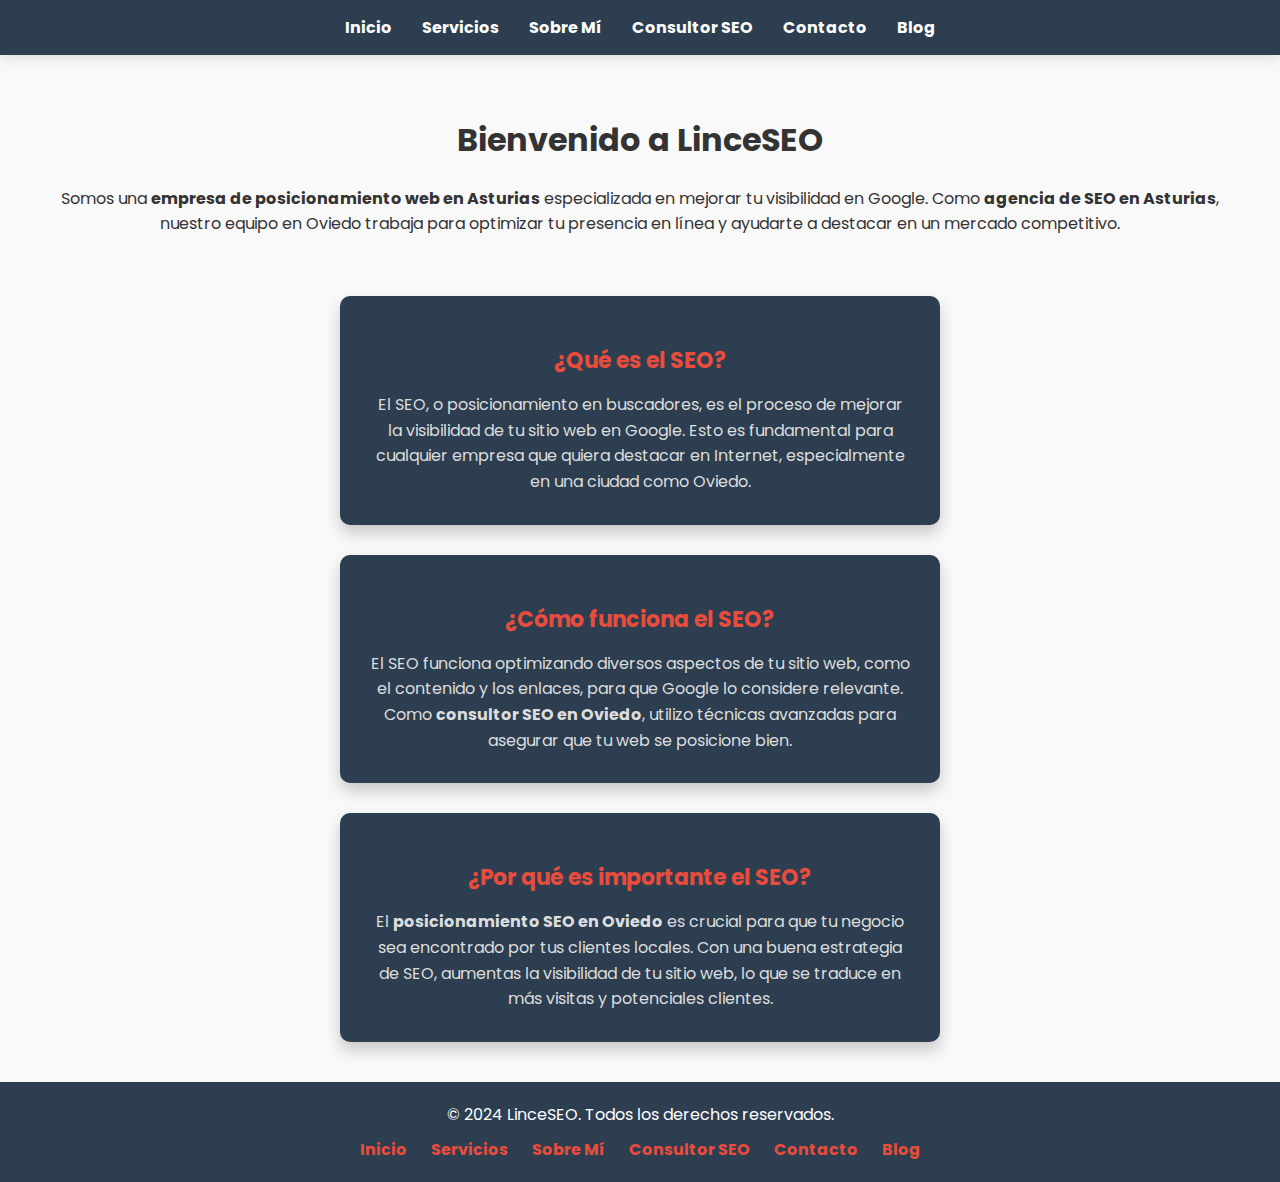
<file: index.html>
<!DOCTYPE html>
<html lang="es">
<head>
    <meta charset="UTF-8">
    <meta name="viewport" content="width=device-width, initial-scale=1.0">
    <title>▷ Agencia de SEO en Oviedo y Asturias | Lince SEO</title>
    <link rel="canonical" href="https://pabloypunto.github.io/linceSEO/index.html" />
    <meta name="description" content="LinceSEO es tu agencia de SEO en Oviedo y Asturias. Ofrecemos servicios especializados para mejorar tu presencia en línea y aumentar tu visibilidad en los motores de búsqueda.">
    <link rel="icon" href="favicon.png" type="image/png">
    <link href="https://fonts.googleapis.com/css2?family=Poppins:wght@400;700&display=swap" rel="stylesheet">
    <link rel="stylesheet" href="styles.css">

    <!-- Etiqueta Meta de Verificación de Google -->
    <meta name="google-site-verification" content="KhcNUhuyT9WYseYb_QMrOeAzksd4kmlthZgZY6O2kFU" />
</head>
<body>
    <nav>
        <ul>
            <li><a href="index.html">Inicio</a></li>
            <li><a href="servicios.html">Servicios</a></li>
            <li><a href="sobre-mi.html">Sobre Mí</a></li>
            <li><a href="consultor-seo-oviedo.html">Consultor SEO</a></li>
            <li><a href="contacto.html">Contacto</a></li>
            <li><a href="blog.html">Blog</a></li>
        </ul>
    </nav>

    <div class="container">
        <h1>Bienvenido a LinceSEO</h1>
        <p>Somos una <strong>empresa de posicionamiento web en Asturias</strong> especializada en mejorar tu visibilidad en Google. Como <strong>agencia de SEO en Asturias</strong>, nuestro equipo en Oviedo trabaja para optimizar tu presencia en línea y ayudarte a destacar en un mercado competitivo.</p>

        <!-- Cards SEO -->
        <div class="cards">
            <div class="card">
                <h2>¿Qué es el SEO?</h2>
                <p>El SEO, o posicionamiento en buscadores, es el proceso de mejorar la visibilidad de tu sitio web en Google. Esto es fundamental para cualquier empresa que quiera destacar en Internet, especialmente en una ciudad como Oviedo.</p>
            </div>
            <div class="card">
                <h2>¿Cómo funciona el SEO?</h2>
                <p>El SEO funciona optimizando diversos aspectos de tu sitio web, como el contenido y los enlaces, para que Google lo considere relevante. Como <strong>consultor SEO en Oviedo</strong>, utilizo técnicas avanzadas para asegurar que tu web se posicione bien.</p>
            </div>
            <div class="card">
                <h2>¿Por qué es importante el SEO?</h2>
                <p>El <strong>posicionamiento SEO en Oviedo</strong> es crucial para que tu negocio sea encontrado por tus clientes locales. Con una buena estrategia de SEO, aumentas la visibilidad de tu sitio web, lo que se traduce en más visitas y potenciales clientes.</p>
            </div>
        </div>
    </div>

    <!-- Footer -->
    <footer>
        <div class="footer-container">
            <p>&copy; 2024 LinceSEO. Todos los derechos reservados.</p>
            <ul class="footer-links">
                <li><a href="index.html">Inicio</a></li>
                <li><a href="servicios.html">Servicios</a></li>
                <li><a href="sobre-mi.html">Sobre Mí</a></li>
                <li><a href="consultor-seo-oviedo.html">Consultor SEO</a></li>
                <li><a href="contacto.html">Contacto</a></li>
                <li><a href="blog.html">Blog</a></li>
            </ul>
        </div>
    </footer>
    <script>
    document.addEventListener('DOMContentLoaded', function() {
        const menuToggle = document.querySelector('.menu-toggle');
        const nav = document.querySelector('nav');

        menuToggle.addEventListener('click', function() {
            nav.classList.toggle('active');
        });
    });
</script>
</body>
</html>
</file>
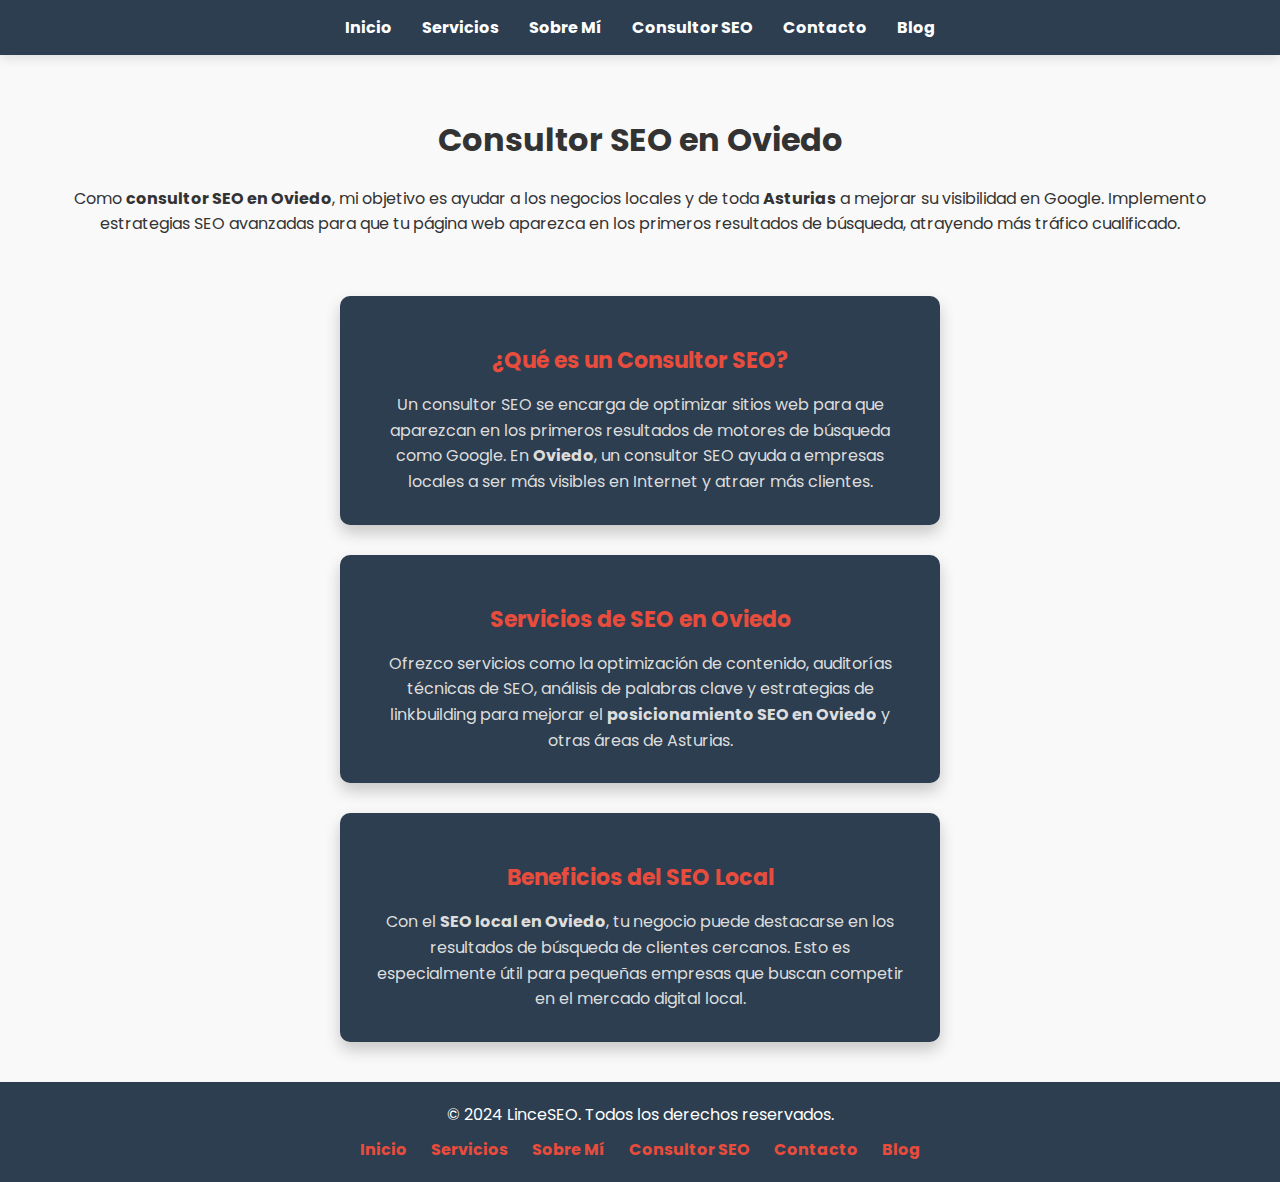
<file: consultor-seo-oviedo.html>
<!DOCTYPE html>
<html lang="es">
<head>
    <meta charset="UTF-8">
    <meta name="viewport" content="width=device-width, initial-scale=1.0">
    <title>▷ Consultor SEO en Oviedo | LinceSEO</title>
    <meta name="description" content="Servicios de Consultoría SEO en Oviedo y Asturias. Mejora la visibilidad de tu negocio en los motores de búsqueda con estrategias SEO personalizadas.">
    <link rel="icon" href="favicon.png" type="image/png">
    <!-- Enlace a Google Fonts para asegurar la fuente Poppins -->
    <link href="https://fonts.googleapis.com/css2?family=Poppins:wght@400;700&display=swap" rel="stylesheet">
    <link rel="stylesheet" href="styles.css">
</head>
<body>
    <nav>
        <ul>
            <li><a href="index.html">Inicio</a></li>
            <li><a href="servicios.html">Servicios</a></li>
            <li><a href="sobre-mi.html">Sobre Mí</a></li>
            <li><a href="consultor-seo-oviedo.html">Consultor SEO</a></li> <!-- Nuevo enlace en el menú -->
            <li><a href="contacto.html">Contacto</a></li>
            <li><a href="blog.html">Blog</a></li>
        </ul>
    </nav>

    <div class="container">
        <h1>Consultor SEO en Oviedo</h1>
        <p>Como <strong>consultor SEO en Oviedo</strong>, mi objetivo es ayudar a los negocios locales y de toda <strong>Asturias</strong> a mejorar su visibilidad en Google. Implemento estrategias SEO avanzadas para que tu página web aparezca en los primeros resultados de búsqueda, atrayendo más tráfico cualificado.</p>

        <div class="cards">
            <div class="card">
                <h2>¿Qué es un Consultor SEO?</h2>
                <p>Un consultor SEO se encarga de optimizar sitios web para que aparezcan en los primeros resultados de motores de búsqueda como Google. En <strong>Oviedo</strong>, un consultor SEO ayuda a empresas locales a ser más visibles en Internet y atraer más clientes.</p>
            </div>
            <div class="card">
                <h2>Servicios de SEO en Oviedo</h2>
                <p>Ofrezco servicios como la optimización de contenido, auditorías técnicas de SEO, análisis de palabras clave y estrategias de linkbuilding para mejorar el <strong>posicionamiento SEO en Oviedo</strong> y otras áreas de Asturias.</p>
            </div>
            <div class="card">
                <h2>Beneficios del SEO Local</h2>
                <p>Con el <strong>SEO local en Oviedo</strong>, tu negocio puede destacarse en los resultados de búsqueda de clientes cercanos. Esto es especialmente útil para pequeñas empresas que buscan competir en el mercado digital local.</p>
            </div>
        </div>
    </div>

    <footer>
        <div class="footer-container">
            <p>&copy; 2024 LinceSEO. Todos los derechos reservados.</p>
            <ul class="footer-links">
                <li><a href="index.html">Inicio</a></li>
                <li><a href="servicios.html">Servicios</a></li>
                <li><a href="sobre-mi.html">Sobre Mí</a></li>
                <li><a href="consultor-seo-oviedo.html">Consultor SEO</a></li>
                <li><a href="contacto.html">Contacto</a></li>
                <li><a href="blog.html">Blog</a></li>
            </ul>
        </div>
    </footer>
</body>
</html>
</file>
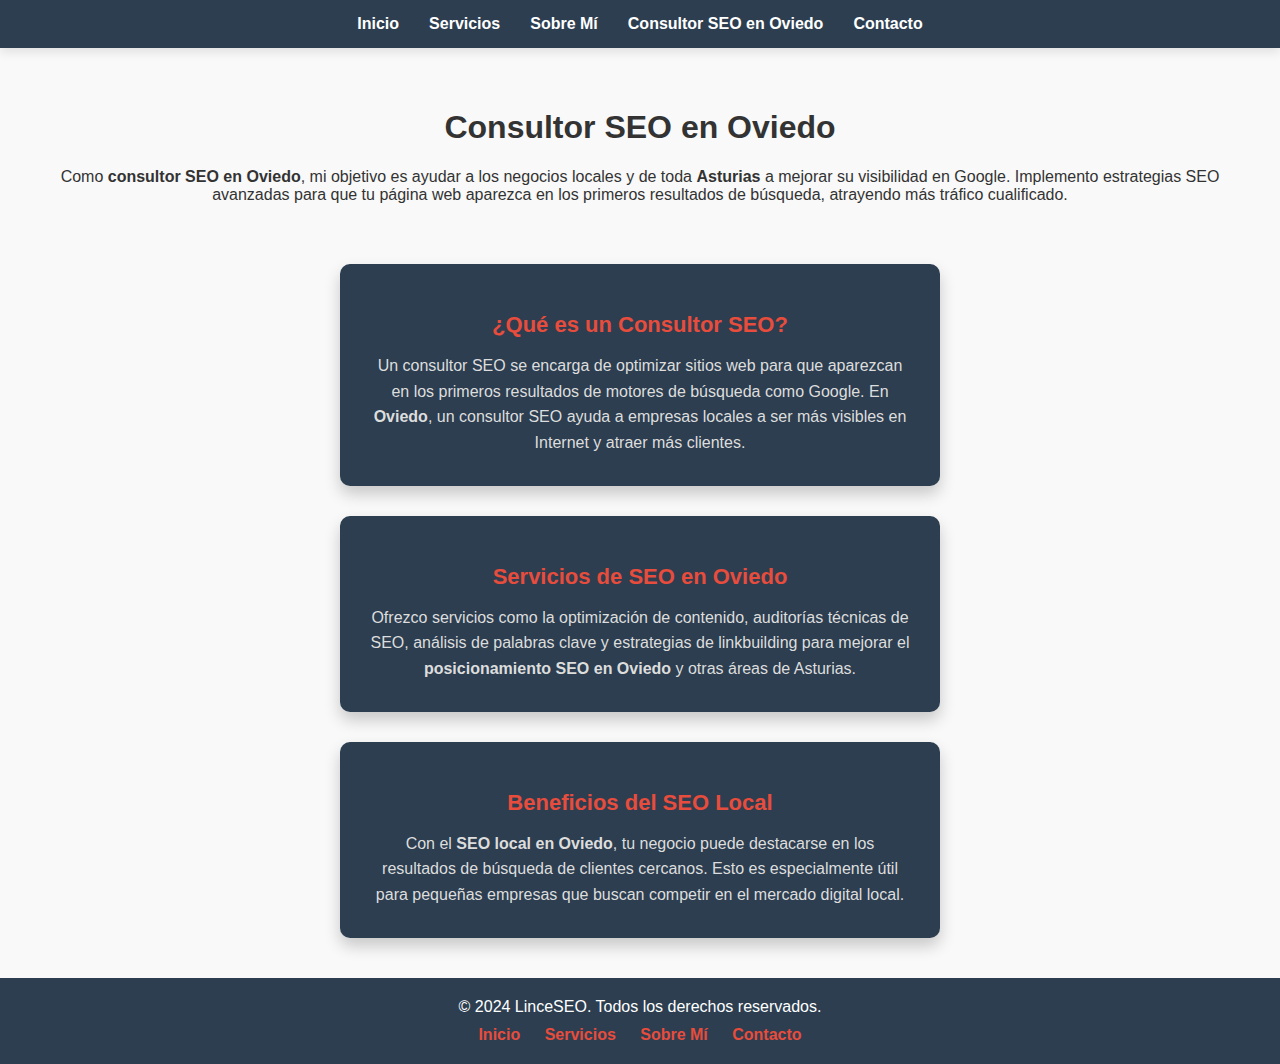
<file: consultor-seo.html>
<!DOCTYPE html>
<html lang="es">
<head>
    <meta charset="UTF-8">
    <meta name="viewport" content="width=device-width, initial-scale=1.0">
    <title>Consultor SEO en Oviedo | LinceSEO</title>
    <meta name="description" content="Servicios de Consultoría SEO en Oviedo y Asturias. Mejora la visibilidad de tu negocio en los motores de búsqueda con estrategias SEO personalizadas.">
    <link rel="stylesheet" href="styles.css">
</head>
<body>
    <nav>
        <ul>
            <li><a href="index.html">Inicio</a></li>
            <li><a href="servicios.html">Servicios</a></li>
            <li><a href="sobre-mi.html">Sobre Mí</a></li>
            <li><a href="consultor-seo-oviedo.html">Consultor SEO en Oviedo</a></li>
            <li><a href="contacto.html">Contacto</a></li>
        </ul>
    </nav>

    <div class="container">
        <h1>Consultor SEO en Oviedo</h1>
        <p>Como <strong>consultor SEO en Oviedo</strong>, mi objetivo es ayudar a los negocios locales y de toda <strong>Asturias</strong> a mejorar su visibilidad en Google. Implemento estrategias SEO avanzadas para que tu página web aparezca en los primeros resultados de búsqueda, atrayendo más tráfico cualificado.</p>

        <div class="cards">
            <div class="card">
                <h2>¿Qué es un Consultor SEO?</h2>
                <p>Un consultor SEO se encarga de optimizar sitios web para que aparezcan en los primeros resultados de motores de búsqueda como Google. En <strong>Oviedo</strong>, un consultor SEO ayuda a empresas locales a ser más visibles en Internet y atraer más clientes.</p>
            </div>
            <div class="card">
                <h2>Servicios de SEO en Oviedo</h2>
                <p>Ofrezco servicios como la optimización de contenido, auditorías técnicas de SEO, análisis de palabras clave y estrategias de linkbuilding para mejorar el <strong>posicionamiento SEO en Oviedo</strong> y otras áreas de Asturias.</p>
            </div>
            <div class="card">
                <h2>Beneficios del SEO Local</h2>
                <p>Con el <strong>SEO local en Oviedo</strong>, tu negocio puede destacarse en los resultados de búsqueda de clientes cercanos. Esto es especialmente útil para pequeñas empresas que buscan competir en el mercado digital local.</p>
            </div>
        </div>
    </div>

    <footer>
        <div class="footer-container">
            <p>&copy; 2024 LinceSEO. Todos los derechos reservados.</p>
            <ul class="footer-links">
                <li><a href="index.html">Inicio</a></li>
                <li><a href="servicios.html">Servicios</a></li>
                <li><a href="sobre-mi.html">Sobre Mí</a></li>
                <li><a href="contacto.html">Contacto</a></li>
            </ul>
        </div>
    </footer>
</body>
</html>
</file>
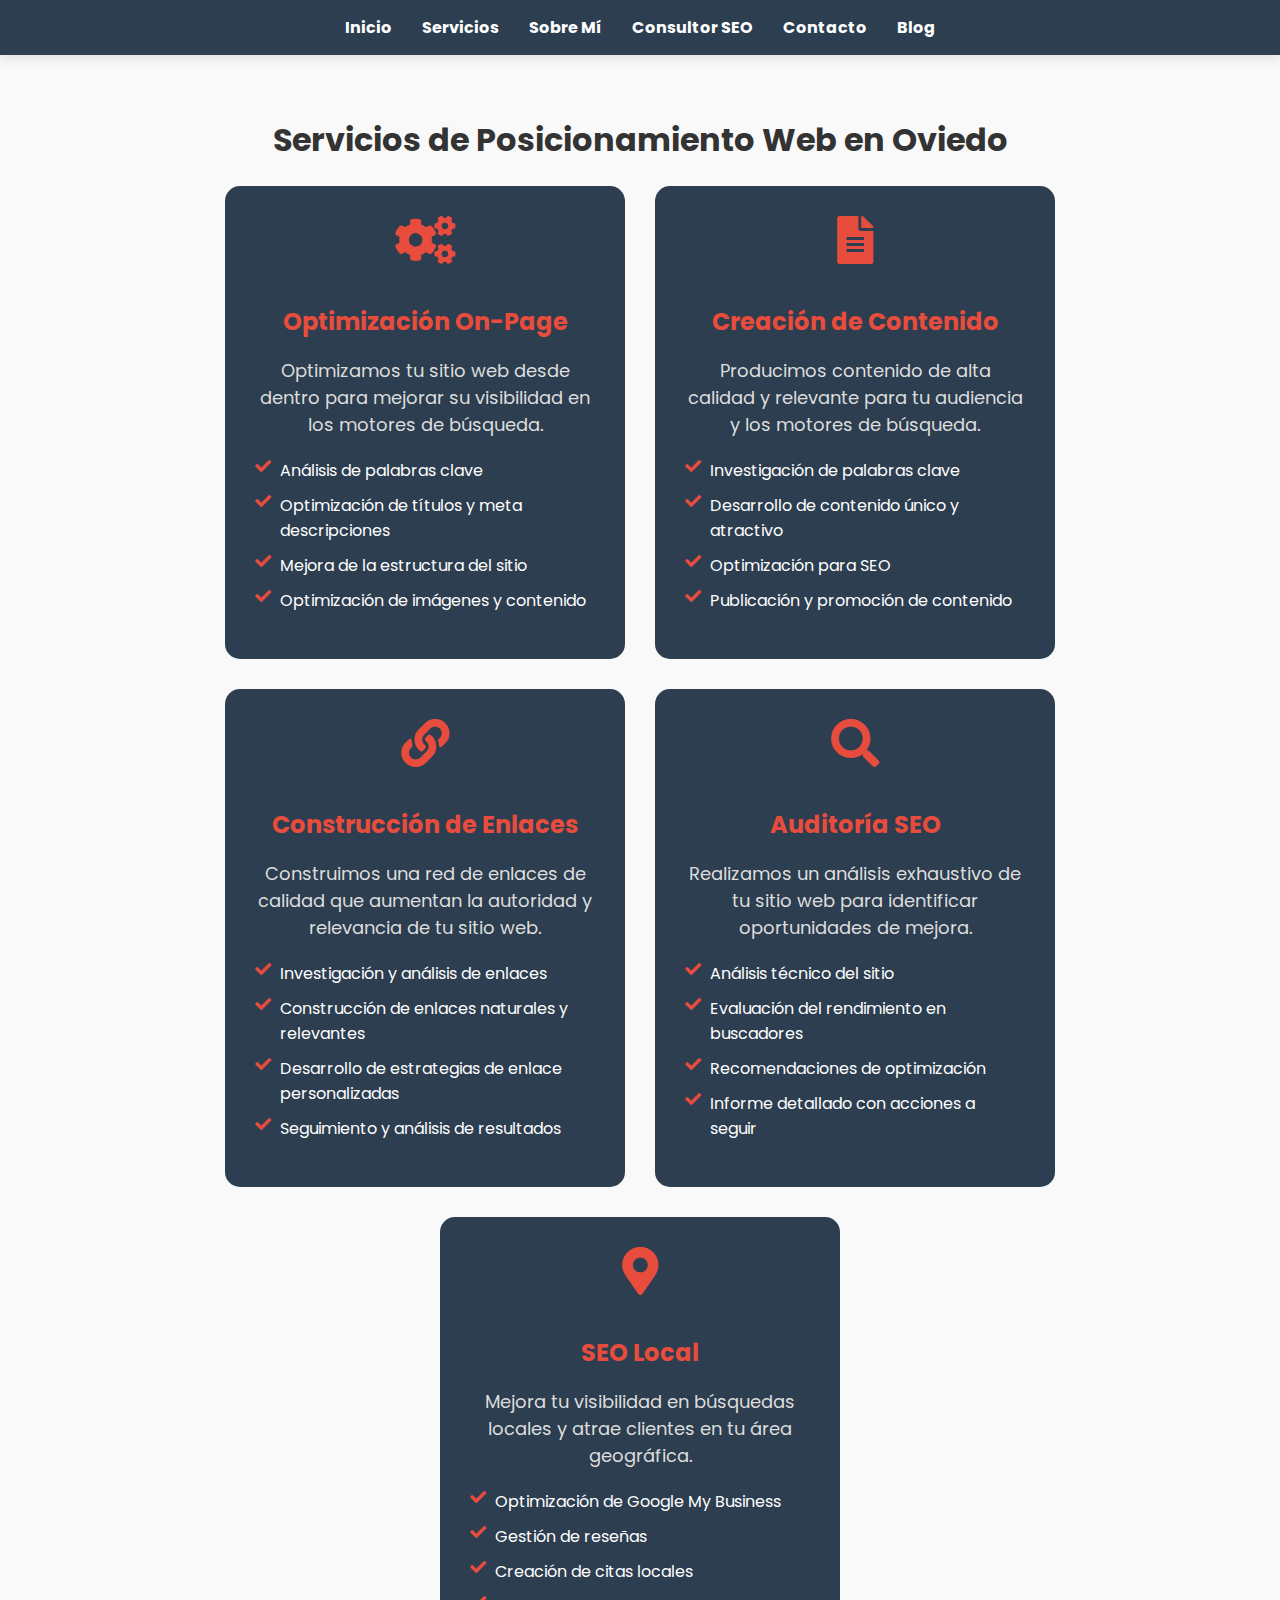
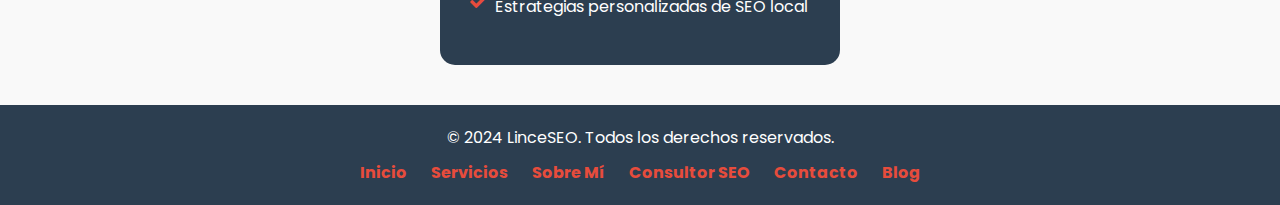
<file: servicios.html>
<!DOCTYPE html>
<html lang="es">
<head>
    <meta charset="UTF-8">
    <meta name="viewport" content="width=device-width, initial-scale=1.0">
    <title>▷ Servicios de Posicionamiento Web en Oviedo | Lince SEO</title>
    <link href="https://fonts.googleapis.com/css2?family=Poppins:wght@400;700&display=swap" rel="stylesheet">
    <link rel="icon" href="favicon.png" type="image/png">
    <link rel="stylesheet" href="styles.css">
    <link rel="stylesheet" href="https://cdnjs.cloudflare.com/ajax/libs/font-awesome/5.15.4/css/all.min.css">
</head>
<body>
    <nav>
        <ul>
            <li><a href="index.html">Inicio</a></li>
            <li><a href="servicios.html">Servicios</a></li>
            <li><a href="sobre-mi.html">Sobre Mí</a></li>
            <li><a href="consultor-seo-oviedo.html">Consultor SEO</a></li>
            <li><a href="contacto.html">Contacto</a></li>
            <li><a href="blog.html">Blog</a></li>
        </ul>
    </nav>

    <div class="container">
        <h1>Servicios de Posicionamiento Web en Oviedo</h1>
        <div class="servicios-container">
            <!-- Optimización On-Page -->
            <div class="servicio">
                <i class="fas fa-cogs icono"></i>
                <h2 class="titulo-servicio">Optimización On-Page</h2>
                <p class="descripcion">Optimizamos tu sitio web desde dentro para mejorar su visibilidad en los motores de búsqueda.</p>
                <ul>
                    <li>Análisis de palabras clave</li>
                    <li>Optimización de títulos y meta descripciones</li>
                    <li>Mejora de la estructura del sitio</li>
                    <li>Optimización de imágenes y contenido</li>
                </ul>
            </div>

            <!-- Creación de Contenido -->
            <div class="servicio">
                <i class="fas fa-file-alt icono"></i>
                <h2 class="titulo-servicio">Creación de Contenido</h2>
                <p class="descripcion">Producimos contenido de alta calidad y relevante para tu audiencia y los motores de búsqueda.</p>
                <ul>
                    <li>Investigación de palabras clave</li>
                    <li>Desarrollo de contenido único y atractivo</li>
                    <li>Optimización para SEO</li>
                    <li>Publicación y promoción de contenido</li>
                </ul>
            </div>

            <!-- Construcción de Enlaces -->
            <div class="servicio">
                <i class="fas fa-link icono"></i>
                <h2 class="titulo-servicio">Construcción de Enlaces</h2>
                <p class="descripcion">Construimos una red de enlaces de calidad que aumentan la autoridad y relevancia de tu sitio web.</p>
                <ul>
                    <li>Investigación y análisis de enlaces</li>
                    <li>Construcción de enlaces naturales y relevantes</li>
                    <li>Desarrollo de estrategias de enlace personalizadas</li>
                    <li>Seguimiento y análisis de resultados</li>
                </ul>
            </div>

            <!-- Auditoría SEO -->
            <div class="servicio">
                <i class="fas fa-search icono"></i>
                <h2 class="titulo-servicio">Auditoría SEO</h2>
                <p class="descripcion">Realizamos un análisis exhaustivo de tu sitio web para identificar oportunidades de mejora.</p>
                <ul>
                    <li>Análisis técnico del sitio</li>
                    <li>Evaluación del rendimiento en buscadores</li>
                    <li>Recomendaciones de optimización</li>
                    <li>Informe detallado con acciones a seguir</li>
                </ul>
            </div>

            <!-- SEO Local -->
            <div class="servicio">
                <i class="fas fa-map-marker-alt icono"></i>
                <h2 class="titulo-servicio">SEO Local</h2>
                <p class="descripcion">Mejora tu visibilidad en búsquedas locales y atrae clientes en tu área geográfica.</p>
                <ul>
                    <li>Optimización de Google My Business</li>
                    <li>Gestión de reseñas</li>
                    <li>Creación de citas locales</li>
                    <li>Estrategias personalizadas de SEO local</li>
                </ul>
            </div>
        </div>
    </div>

    <!-- Footer -->
    <footer>
        <div class="footer-container">
            <p>&copy; 2024 LinceSEO. Todos los derechos reservados.</p>
            <ul class="footer-links">
                <li><a href="index.html">Inicio</a></li>
                <li><a href="servicios.html">Servicios</a></li>
                <li><a href="sobre-mi.html">Sobre Mí</a></li>
                <li><a href="consultor-seo-oviedo.html">Consultor SEO</a></li>
                <li><a href="contacto.html">Contacto</a></li>
                <li><a href="blog.html">Blog</a></li>
            </ul>
        </div>
    </footer>
    <script>
    document.addEventListener('DOMContentLoaded', function() {
        const menuToggle = document.querySelector('.menu-toggle');
        const nav = document.querySelector('nav');

        menuToggle.addEventListener('click', function() {
            nav.classList.toggle('active');
        });
    });
</script>
</body>
</html>
</file>
<file: styles.css>
/* Estilo general */
* {
    box-sizing: border-box;
}

body {
    font-family: 'Poppins', sans-serif;
    color: #333;
    background-color: #f9f9f9;
    margin: 0;
    padding: 0;
    overflow-x: hidden; /* Evita el scroll horizontal */
}

/* Navegación */
nav {
    background-color: #2c3e50;
    padding: 15px 0;
    text-align: center;
    box-shadow: 0 4px 10px rgba(0, 0, 0, 0.1);
    position: relative;
}

nav ul {
    list-style-type: none;
    margin: 0;
    padding: 0;
    display: flex;
    flex-wrap: wrap;
    justify-content: center;
}

nav ul li {
    margin: 0 15px;
}

nav a {
    color: #fff;
    text-decoration: none;
    font-weight: 700;
    font-size: 16px;
    transition: color 0.3s ease;
}

nav a:hover {
    color: #e74c3c;
}

/* Toggle para menú en móviles */
.menu-toggle {
    display: none;
}

@media (max-width: 768px) {
    nav ul {
        display: none;
        flex-direction: column;
        width: 100%;
        background-color: #2c3e50;
    }

    nav .menu-toggle {
        display: inline-block;
        color: #fff;
        font-size: 24px;
        cursor: pointer;
        position: absolute;
        right: 15px;
        top: 10px;
    }

    nav.active ul {
        display: flex;
    }

    nav ul li {
        margin: 10px 0;
        text-align: center; /* Centrado para móviles */
    }
}

/* Contenedor principal */
.container {
    width: 100%;
    max-width: 1200px; /* Ajustado para pantallas grandes */
    margin: auto;
    padding: 40px 20px;
    text-align: center;
}

@media (max-width: 768px) {
    .container {
        width: 95%;
        padding: 20px 10px;
    }
}

/* Sección de tarjetas (Home) */
.cards {
    display: flex;
    flex-direction: column;
    align-items: center;
    gap: 30px;
    margin-top: 60px;
}

.card {
    background-color: #2c3e50;
    color: #fff;
    padding: 30px;
    border-radius: 10px;
    box-shadow: 0 8px 16px rgba(0, 0, 0, 0.2);
    width: 100%;
    max-width: 600px;
    text-align: center;
}

.card h2 {
    font-size: 22px;
    margin-bottom: 15px;
    color: #e74c3c;
}

.card p {
    line-height: 1.6;
    margin: 0;
    color: #ddd;
}

@media (max-width: 768px) {
    .card {
        width: 100%;
        margin: 0 auto;
    }

    .cards {
        margin-top: 30px;
    }
}

/* Página de Servicios */
.servicios-container {
    display: flex;
    flex-wrap: wrap;
    gap: 30px;
    justify-content: center;
}

.servicio {
    background-color: #2c3e50;
    color: #fff;
    padding: 30px;
    border-radius: 15px;
    width: 100%;
    max-width: 400px;
    text-align: center;
    transition: transform 0.3s ease, box-shadow 0.3s ease;
}

.servicio:hover {
    transform: translateY(-10px);
    box-shadow: 0 12px 24px rgba(0, 0, 0, 0.2);
}

.icono {
    font-size: 48px;
    margin-bottom: 20px;
    color: #e74c3c;
}

.titulo-servicio {
    font-size: 24px;
    margin-bottom: 15px;
    color: #e74c3c;
}

.descripcion {
    font-size: 18px;
    margin-bottom: 20px;
    color: #ddd;
}

.servicio ul {
    list-style-type: none;
    padding: 0;
    text-align: left;
}

.servicio ul li {
    font-size: 16px;
    margin-bottom: 10px;
    position: relative;
    padding-left: 25px;
    color: #fff;
}

.servicio ul li::before {
    content: "\f00c"; /* Código de icono FontAwesome */
    font-family: "Font Awesome 5 Free";
    font-weight: 900;
    position: absolute;
    left: 0;
    color: #e74c3c;
}

@media (max-width: 768px) {
    .servicio {
        width: 100%;
        margin: 0 auto;
    }

    .servicios-container {
        flex-direction: column;
        margin-top: 30px;
    }
}

/* Estilo específico de la página "Sobre Mí" */
.intro-text {
    margin-bottom: 60px;
    line-height: 1.8;
    font-size: 18px;
    color: #333;
    text-align: center;
}

/* Sección de Habilidades */
.skills-section {
    margin-top: 60px;
    margin-bottom: 60px;
}

.skills-section h2 {
    font-size: 28px;
    margin-bottom: 20px;
    color: #2c3e50;
}

.skills-container {
    display: grid;
    grid-template-columns: repeat(2, 1fr);
    gap: 30px;
    justify-content: center;
    align-items: center;
}

.skill {
    background-color: #2c3e50;
    color: #fff;
    padding: 30px;
    border-radius: 15px;
    text-align: center;
    transition: transform 0.3s ease, box-shadow 0.3s ease;
    width: 100%;
}

.skill:hover {
    transform: translateY(-10px);
    box-shadow: 0 12px 24px rgba(0, 0, 0, 0.2);
}

.skill h3 {
    font-size: 24px;
    margin-bottom: 15px;
    color: #e74c3c;
}

.skill p {
    line-height: 1.6;
    color: #ddd;
}

@media (max-width: 768px) {
    .skills-container {
        grid-template-columns: 1fr;
    }

    .skill {
        width: 100%;
        margin: 0 auto;
    }
}

/* Sección de Experiencia */
.experience-section {
    margin-top: 60px;
    margin-bottom: 60px;
}

.experience-section h2 {
    font-size: 28px;
    margin-bottom: 20px;
    color: #2c3e50;
}

.experience-container {
    display: flex;
    flex-direction: column;
    gap: 30px;
    align-items: center;
}

.experience {
    background-color: #2c3e50;
    color: #fff;
    padding: 30px;
    border-radius: 15px;
    text-align: center;
    transition: transform 0.3s ease, box-shadow 0.3s ease;
    width: 100%;
    max-width: 700px;
}

.experience:hover {
    transform: translateY(-10px);
    box-shadow: 0 12px 24px rgba(0, 0, 0, 0.2);
}

.experience h3 {
    font-size: 24px;
    margin-bottom: 15px;
    color: #e74c3c;
}

.experience p {
    line-height: 1.6;
    color: #ddd;
}

@media (max-width: 768px) {
    .experience {
        width: 100%;
        margin: 0 auto;
    }

    .experience-container {
        margin-top: 30px;
    }
}

/* Imágenes y Medios */
img, video {
    max-width: 100%;
    height: auto;
}

/* Estilo del footer */
footer {
    background-color: #2c3e50;
    color: #fff;
    padding: 20px 0;
    text-align: center;
    position: relative;
    bottom: 0;
    width: 100%;
}

.footer-container {
    width: 80%;
    margin: auto;
}

.footer-links {
    list-style-type: none;
    padding: 0;
    margin: 10px 0 0;
}

.footer-links li {
    display: inline;
    margin: 0 10px;
}

.footer-links a {
    color: #e74c3c;
    text-decoration: none;
    font-weight: 700;
    transition: color 0.3s ease;
}

.footer-links a:hover {
    color: #fff;
}

footer p {
    margin: 0;
}

@media (max-width: 768px) {
    .footer-container {
        width: 95%;
    }

    .footer-links {
        text-align: center;
        padding-bottom: 10px;
    }

    .footer-links li {
        display: block;
        margin: 5px 0;
    }
}
</file>
